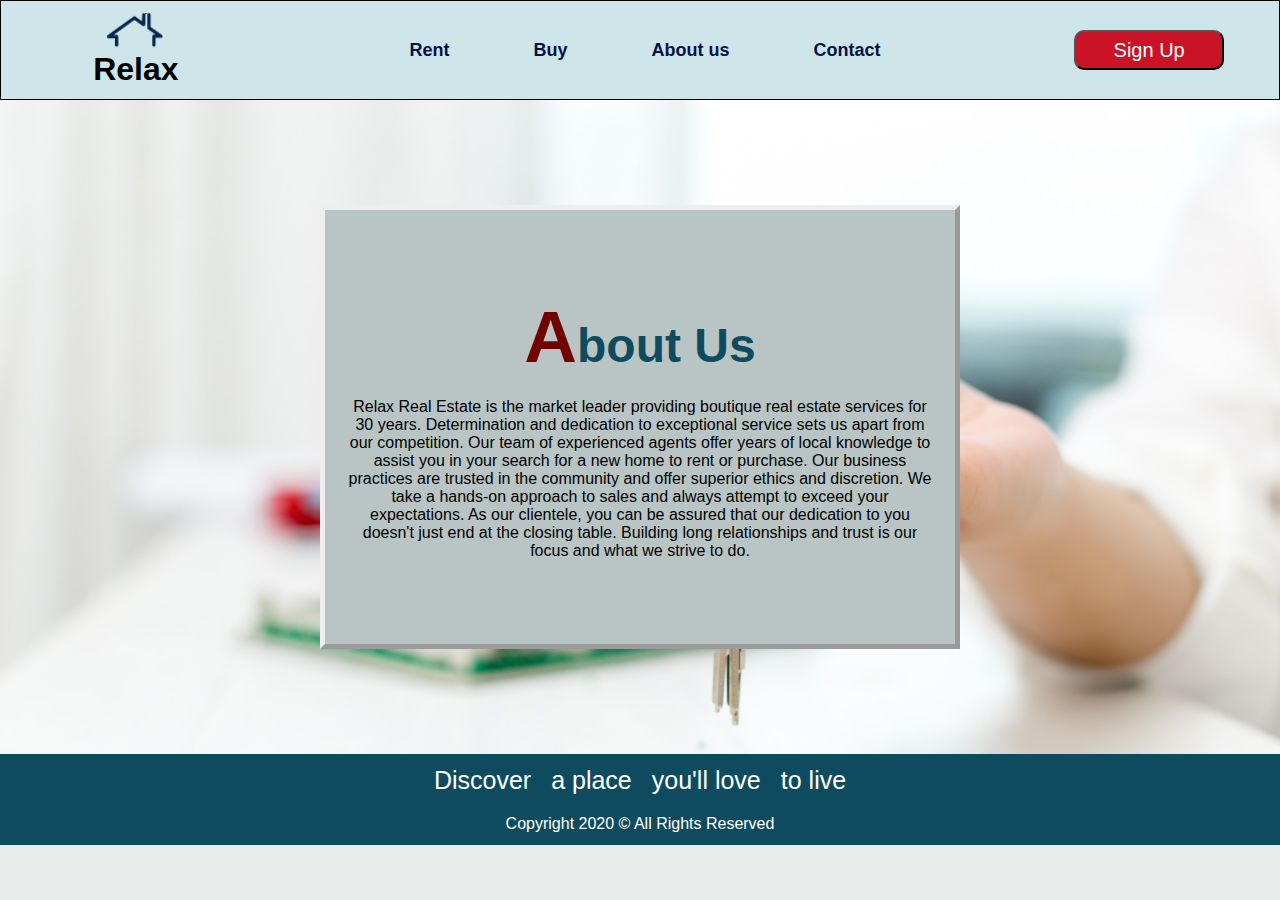
<file: AboutUs.html>
<!DOCTYPE html>
<html lang="en">
<html>
<head>
	<meta charset="utf-8">
	<meta name="viewport" content="width=device-width, initial-scale=1">
    <link rel="stylesheet" type="text/css" href="style.css">
    <link rel="stylesheet" href="https://use.fontawesome.com/releases/v5.4.1/css/all.css" integrity="sha384-5sAR7xN1Nv6T6+dT2mhtzEpVJvfS3NScPQTrOxhwjIuvcA67KV2R5Jz6kr4abQsz" crossorigin="anonymous">
</head>

<body>
    <header class="header">
        
        <div class="header_logo">
            <img class="header_img" src="logo.png"  alt="logo" />
            <h1 class="header_title">Relax</h1>
        </div>

        <nav class="header_nav_list">
            <ul class="nav-list">
                <li>
                    <a class="nav-link" href="./Buy&Rent.html" >Rent</a>
                </li>
                <li>
                    <a class="nav-link" href="./Buy&Rent.html">Buy</a>
                </li>
                <li>
                    <a class="nav-link" href="./AboutUs.html"> About us</a>
                </li>
                <li>
                    <a class="nav-link" href="./contact1.html"> Contact</a>
                </li>    
            </ul>
        </nav>
        <button name="Sign up" id="Button"  >  <a href="./login.html"  >Sign Up</a></button>

    </header>

<section class="about_us">
    <div class="about_us_container">

    <h1 class="main_container_header"><span id="letter">A</span>bout Us</h1>

    <p class="main_container_content">
        Relax Real Estate is the market leader providing boutique real estate services  for 30 years.
        Determination and dedication to exceptional service  sets us apart from our competition.
        Our team of experienced agents offer years of local knowledge
        to assist you in your search for a new home to rent or purchase. Our business practices are trusted
        in the community and offer superior ethics and discretion. We take a hands-on approach to sales and
        always attempt to exceed your expectations. As our clientele, you can be assured that our 
        dedication to you doesn't just end at the closing table. Building long relationships and trust 
        is our focus and what we strive to do.
    </p>

</div>

</section>

<!-- Stat Footer -->
        
<footer class="footer">
    <div class= "footer_title"> 
        <p>Discover <i id="discover" class="fas fa-map-marker-alt"></i></p>
        <p>a place <i id="place" class="fas fa-home"></i></p>
        <p>you'll love <i id="heart" class="fas fa-heart"></i></p>
        <p>to live</p> 
    </div>

    <div class="footer_container">
        <ul class="footer_icons">
            <a href="#"><li><i class="fab fa-facebook fa-2x"></i></li></a>
            <a href="#"><li><i class="fab fa-google-plus fa-2x"></i></li></a>
            <a href="#"><li><i class="fab fa-linkedin fa-2x"></i></li></a>
            <a href="#"><li><i class="fab fa-twitter fa-2x"></i></li></a>
        </ul>
        <span id="footer_copyright">Copyright 2020 &copy; All Rights Reserved </span>
    </div>
</footer>

<!-- End Footer -->


</body>
</file>
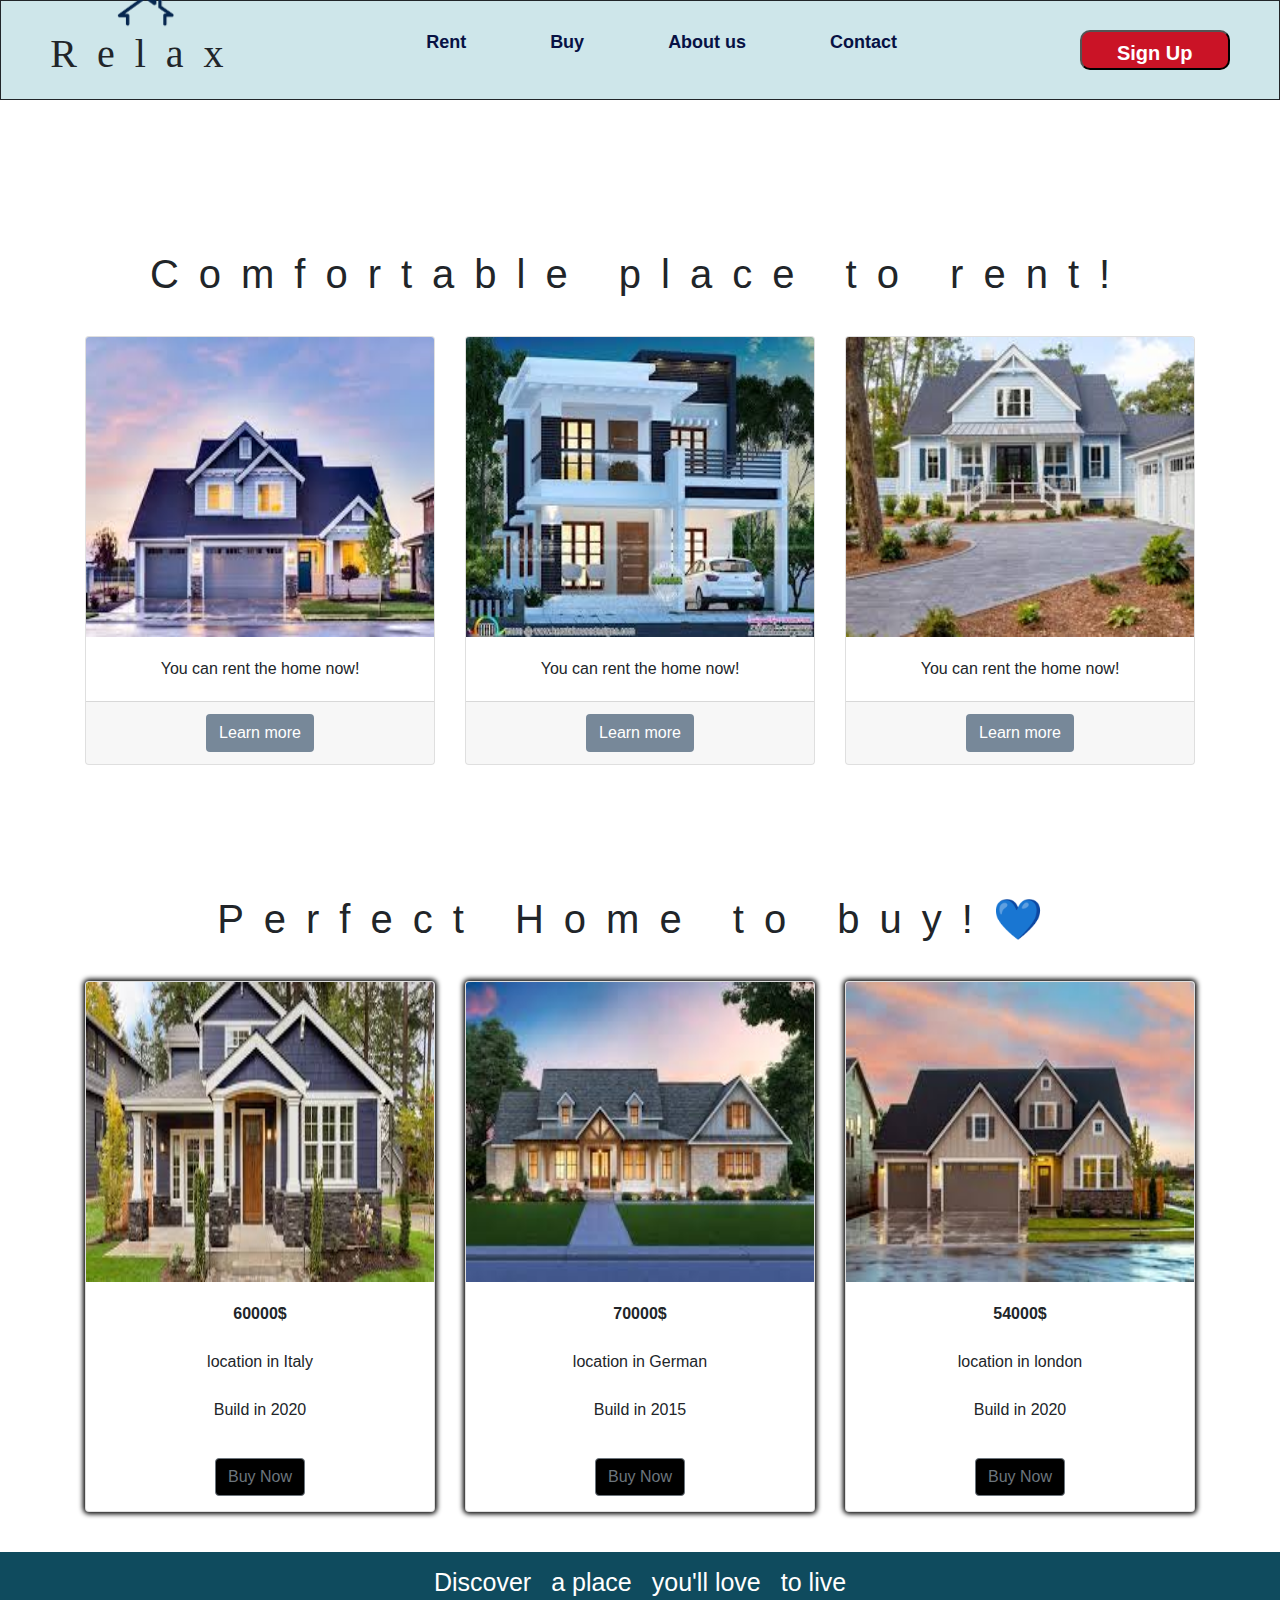
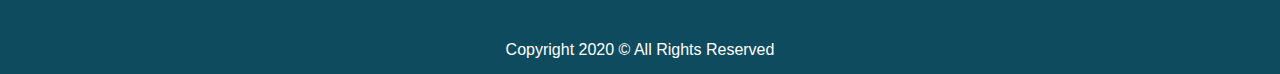
<file: Buy&Rent.html>
<!DOCTYPE html>
<html lang="en">
<head>
    <meta charset="UTF-8">
    <meta http-equiv="X-UA-Compatible" content="IE=edge">
    <meta name="viewport" content="width=device-width, initial-scale=1.0">
    <meta name="description" content="web design">
    <meta name="author" content="group 6">
    <title>Real-state project</title>
    <link rel="stylesheet" href="https://maxcdn.bootstrapcdn.com/bootstrap/4.0.0/css/bootstrap.min.css" integrity="sha384-Gn5384xqQ1aoWXA+058RXPxPg6fy4IWvTNh0E263XmFcJlSAwiGgFAW/dAiS6JXm" crossorigin="anonymous">
    <link rel="stylesheet" href="Buy&Rent.css">
    <link rel="stylesheet" href="https://use.fontawesome.com/releases/v5.4.1/css/all.css" integrity="sha384-5sAR7xN1Nv6T6+dT2mhtzEpVJvfS3NScPQTrOxhwjIuvcA67KV2R5Jz6kr4abQsz" crossorigin="anonymous">

</head>
<body> 

    <!-- Header Section -->

    <header class="header">
        
        <div class="header_logo">
            <img class="header_img" src="logo.png"  alt="logo" />
            <h1 class="header_title">Relax</h1>
        </div>

        <nav class="header_nav_list">
            <ul class="nav-list">
                <li>
                    <a class="nav-link" href="./Buy&Rent.html" >Rent</a>
                </li>
                <li>
                    <a class="nav-link" href="./Buy&Rent.html">Buy</a>
                </li>
                <li>
                    <a class="nav-link" href="./AboutUs.html"> About us</a>
                </li>
                <li>
                    <a class="nav-link" href="./contact1.html"> Contact</a>
                </li>    
            </ul>
        </nav>
        <button name="Sign up" id="Button"  >  <a href="./login.html"  >Sign Up</a></button>

    </header>

        <!--   Rent Section         -->
        
    <section class="Rent" id='Rent'>
        <div class="container">
            <h1> Comfortable place to rent!</h1>
    <div class="row">
        <div class="col-md-4">
            <div class="card ">
                <img class="card-img-top    w-100"
                    src="home1.jfif"
                    alt="Homes" height="270px">
                <div class="card-body">
                    <p class="card-text">You can rent the home now!</p>
                </div>
                <div class="card-footer   text-center">

                    <button class="btn badge-primary"> Learn more</button>

                </div>
            </div>
        </div>
        <div class="col-md-4">
            <div class="card">
                <img class="card-img-top   w-100"
                    src="home2.jfif"
                    alt="Homes" >
                <div class="card-body">
                    <p class="card-text">You can rent the home now!</p>
                </div>
                <div class="card-footer   text-center">

                    <button class="btn badge-primary"> Learn more</button>

                </div>
            </div>
        </div>
        <div class="col-md-4">
            <div class="card">
                <img class="card-img-top   w-100"
                    src="home3.jfif"
                    alt="Homes" >
                <div class="card-body">
                    <p class="card-text">You can rent the home now!</p>
                </div>
                <div class="card-footer   text-center">

                    <button class="btn badge-primary"> Learn more</button>

                </div>
            </div>
        </div>
    </div>
</div>
</section>
                     <!-- Buy  Section -->

       <section >
        <div class="Buy" id="Buy">
            <h1>Perfect Home to buy!&#128153;</h1>
<div class="container">
<div class="row">
<div class="col-md-4">
    <div class="card ">
        <img class="card-img-top    w-100"
        src="home4.jfif"
            alt="Homes">
        <div class="card-body">
        
                <ul>
                    <li><b>60000$</b></li>
                    <br>
                    <li>location in Italy</li>
                    <br>
                    <li>Build in 2020</li>  
                    </ul>
            </div>
        

        <button type="button" class="btn btn-outline-secondary">Buy Now</button>
       
       
    </div>
</div>
<div class="col-md-4">
    <div class="card">
        <img class="card-img-top   w-100"
            src="home5.jfif"
            alt="Homes">
        <div class="card-body">
           
                <ul>
                    <li><b>70000$</b></li>
                    <br>
                    <li>location in German</li>
                    <br>
                    <li>Build in 2015</li>  
                  </ul>
        </div>
       

        <button type="button" class="btn btn-outline-secondary">Buy Now</button>
        

    </div>
</div>
<div class="col-md-4">
    <div class="card">
        <img class="card-img-top   w-100"
src="home6.jfif"    alt="Homes">
        <div class="card-body">
                <ul>
                    <li><b>54000$</b></li>
                    <br>
                    <li>location in london</li>
                    <br>
                    <li>Build in 2020</li>  

                    </ul>
        </div>
       

        <button type="button" class="btn btn-outline-secondary">Buy Now</button>
    </div>
</div>
</div>
</div>

</div>
</div>
        </section>

         <!-- Stat Footer -->
        
    <footer class="footer">
        <div class= "footer_title"> 
            <p>Discover <i id="discover" class="fas fa-map-marker-alt"></i></p>
            <p>a place <i id="place" class="fas fa-home"></i></p>
            <p>you'll love <i id="heart" class="fas fa-heart"></i></p>
            <p>to live</p> 
        </div>

        <div class="footer_container">
            <ul class="footer_icons">
                <a href="#"><li><i class="fab fa-facebook fa-2x"></i></li></a>
                <a href="#"><li><i class="fab fa-google-plus fa-2x"></i></li></a>
                <a href="#"><li><i class="fab fa-linkedin fa-2x"></i></li></a>
                <a href="#"><li><i class="fab fa-twitter fa-2x"></i></li></a>
            </ul>
            <span id="footer_copyright">Copyright 2020 &copy; All Rights Reserved </span>
        </div>
    </footer>
    
<!-- End Footer -->



    </body>
    </html>
</file>
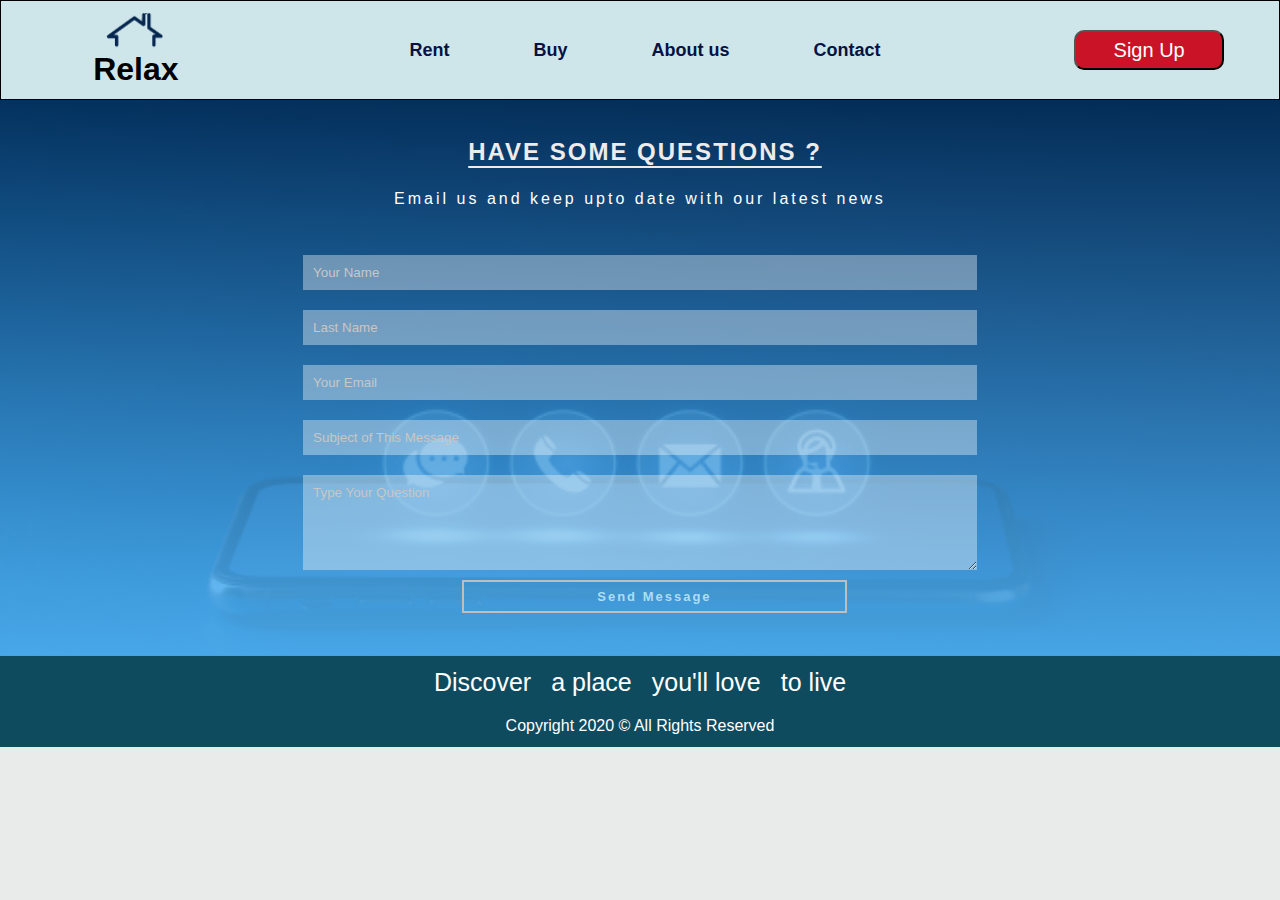
<file: contact1.html>
<!DOCTYPE html>
<html lang="en">
<head>
    <meta charset="UTF-8">
    <meta http-equiv="X-UA-Compatible" content="IE=edge">
    <meta name="viewport" content="width=device-width, initial-scale=1.0">
    <title>Relax |Contact us</title>
    <link rel="stylesheet" href="style.css">
    <link rel="stylesheet" href="https://use.fontawesome.com/releases/v5.4.1/css/all.css" integrity="sha384-5sAR7xN1Nv6T6+dT2mhtzEpVJvfS3NScPQTrOxhwjIuvcA67KV2R5Jz6kr4abQsz" crossorigin="anonymous">
</head>
<body>
    <header class="header">
        
        <div class="header_logo">
            <img class="header_img" src="logo.png"  alt="logo" />
            <h1 class="header_title">Relax</h1>
        </div>

        <nav class="header_nav_list">
            <ul class="nav-list">
                <li>
                    <a class="nav-link" href="Rent" >Rent</a>
                </li>
                <li>
                    <a class="nav-link" href="#Buy">Buy</a>
                </li>
                <li>
                    <a class="nav-link" href="./AboutUs.html"> About us</a>
                </li>
                <li>
                    <a class="nav-link" href="./contact1.html"> Contact</a>
                </li>    
            </ul>
        </nav>
        <button name="Sign up" id="Button"  >  <a href="./login.html"  >Sign Up</a></button>

    </header>

    <!-- contact us section -->
    <section id="contact-section">
        <div class="contact-container">
            <h2> HAVE SOME QUESTIONS ?</h2>
            <p> Email us and keep upto date with our latest news</p>
            <div class="contact-form">

                <!-- form section -->
                
                <form action="" class="form-box">
                    <input type="text" placeholder="Your Name" required>
                    <input type="text" placeholder="Last Name" required>
                    <input type="email" placeholder="Your Email" required>
                    <input type="text" placeholder="Subject of This Message" required>
                    <textarea name="message" placeholder="Type Your Question" id="" rows="5" required></textarea>
                    <button class="submit">
                        Send Message
                    </button>
                </form>
                
            </div>
        </div>
    </section>
    <!-- Stat Footer -->
        
    <footer class="footer">
        <div class= "footer_title"> 
            <p>Discover <i id="discover" class="fas fa-map-marker-alt"></i></p>
            <p>a place <i id="place" class="fas fa-home"></i></p>
            <p>you'll love <i id="heart" class="fas fa-heart"></i></p>
            <p>to live</p> 
        </div>

        <div class="footer_container">
            <ul class="footer_icons">
                <a href="#"><li><i class="fab fa-facebook fa-2x"></i></li></a>
                <a href="#"><li><i class="fab fa-google-plus fa-2x"></i></li></a>
                <a href="#"><li><i class="fab fa-linkedin fa-2x"></i></li></a>
                <a href="#"><li><i class="fab fa-twitter fa-2x"></i></li></a>
            </ul>
            <span id="footer_copyright">Copyright 2020 &copy; All Rights Reserved </span>
        </div>
    </footer>
    
<!-- End Footer -->

</body>
</html>
</file>
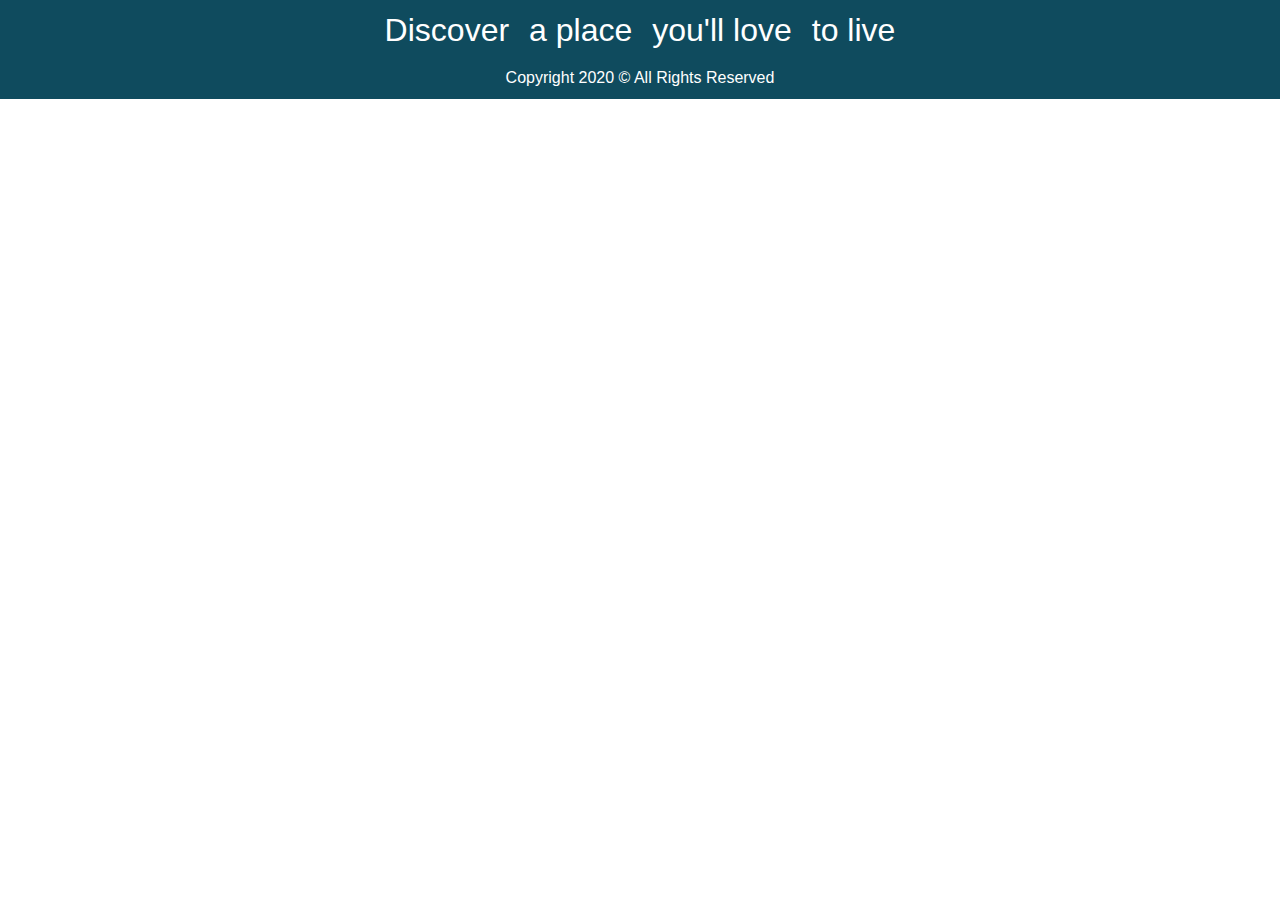
<file: Footer.html>
<!DOCTYPE html>
<html lang="en">
    <head>
        <meta charset="UTF-8">
        <meta name="viewport" content="width=device-width, initial-scale=1.0">
        <meta name="description" content="web design">
        <meta name="author" content="Group-6">
        <title>Real estate website-Footer</title>
        <link rel="stylesheet" href="footer.css">
        <link rel="stylesheet" href="https://use.fontawesome.com/releases/v5.4.1/css/all.css" integrity="sha384-5sAR7xN1Nv6T6+dT2mhtzEpVJvfS3NScPQTrOxhwjIuvcA67KV2R5Jz6kr4abQsz" crossorigin="anonymous">
    </head>
    <body>

<!-- Stat Footer -->
        
        <div class="footer">
            <div class= "footer_title"> 
                <p>Discover <i id="discover" class="fas fa-map-marker-alt"></i></p>
                <p>a place <i id="place" class="fas fa-home"></i></p>
                <p>you'll love <i id="heart" class="fas fa-heart"></i></p>
                <p>to live</p> 
            </div>

            <div class="footer_container">
                <ul class="footer_icons">
                    <a href="#"><li><i class="fab fa-facebook fa-2x"></i></li></a>
                    <a href="#"><li><i class="fab fa-google-plus fa-2x"></i></li></a>
                    <a href="#"><li><i class="fab fa-linkedin fa-2x"></i></li></a>
                    <a href="#"><li><i class="fab fa-twitter fa-2x"></i></li></a>
                </ul>
                <span id="footer_copyright">Copyright 2020 &copy; All Rights Reserved </span>
            </div>
        </div>
        
        <!-- End Footer -->
</file>
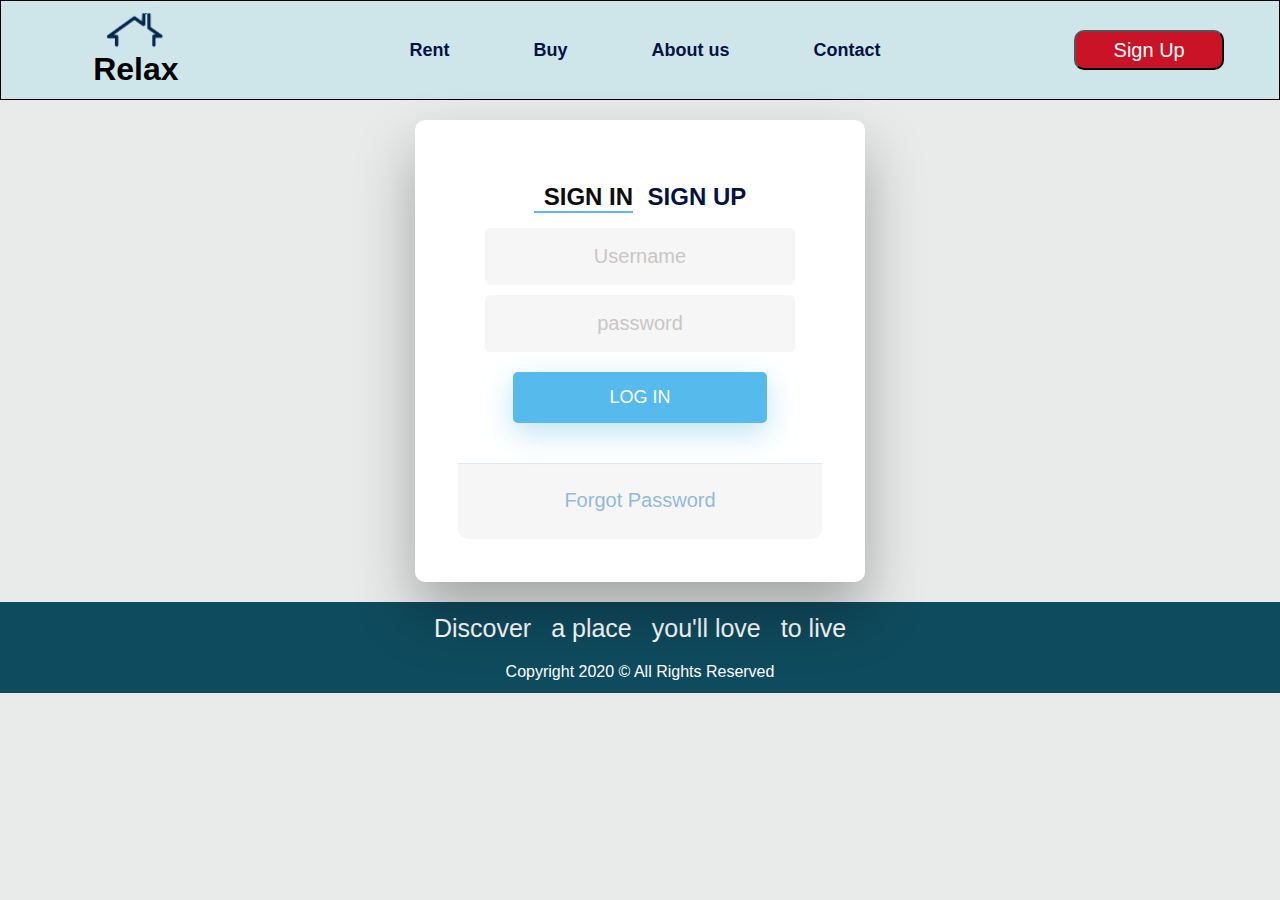
<file: login.html>
<!DOCTYPE html>
<html lang="en">

    <head>
        <meta charset="UTF-8">
        <meta http-equiv="X-UA-Compatible" content="IE=edge">
        <meta name="viewport" content="width=device-width, initial-scale=1.0">
        <link rel="stylesheet" href="style.css">
        <link rel="stylesheet" href="https://use.fontawesome.com/releases/v5.4.1/css/all.css" integrity="sha384-5sAR7xN1Nv6T6+dT2mhtzEpVJvfS3NScPQTrOxhwjIuvcA67KV2R5Jz6kr4abQsz" crossorigin="anonymous">
        <title> SIGN IN Page </title>
    </head>

    <body>
        <header class="header">
        
            <div class="header_logo">
                <img class="header_img" src="logo.png"  alt="logo" />
                <h1 class="header_title">Relax</h1>
            </div>
    
            <nav class="header_nav_list">
                <ul class="nav-list">
                    <li>
                        <a class="nav-link" href="./Buy&Rent.html" >Rent</a>
                    </li>
                    <li>
                        <a class="nav-link" href="./Buy&Rent.html">Buy</a>
                    </li>
                    <li>
                        <a class="nav-link" href="./AboutUs.html"> About us</a>
                    </li>
                    <li>
                        <a class="nav-link" href="./contact1.html"> Contact</a>
                    </li>    
                </ul>
            </nav>
            <button name="Sign up" id="Button"  >  <a href="./login.html"  >Sign Up</a></button>
    
        </header>
    
        <!-- Start Login  -->

        <div id="login_signup">
            <div class="form_content">
                <div class="form_titles">
                    <!-- Tabs Titles -->
                    <h2 class="active"> Sign In </h2>
                    <h2 class="underline">Sign Up </h2>
                </div>
                <form class="form">
                    <input type="text" id="username" class="fadeIn second" name="login" placeholder="Username">
                    <input type="text" id="password" class="fadeIn third" name="login" placeholder="password">
                    <input type="submit" id="submit" class="fadeIn fourth" value="Log In">
                </form>
                <div class="form_footer">
                    <a class="underline" href="#"> Forgot Password</a>
                </div>
            </div>
        </div>

        <!-- End Login  -->

        <!-- Stat Footer -->
            
        <footer class="footer">
            <div class= "footer_title"> 
                <p>Discover <i id="discover" class="fas fa-map-marker-alt"></i></p>
                <p>a place <i id="place" class="fas fa-home"></i></p>
                <p>you'll love <i id="heart" class="fas fa-heart"></i></p>
                <p>to live</p> 
            </div>

            <div class="footer_container">
                <ul class="footer_icons">
                    <a href="#"><li><i class="fab fa-facebook fa-2x"></i></li></a>
                    <a href="#"><li><i class="fab fa-google-plus fa-2x"></i></li></a>
                    <a href="#"><li><i class="fab fa-linkedin fa-2x"></i></li></a>
                    <a href="#"><li><i class="fab fa-twitter fa-2x"></i></li></a>
                </ul>
                <span id="footer_copyright">Copyright 2020 &copy; All Rights Reserved </span>
            </div>
        </footer>
            
        <!-- End Footer -->
        
    </body>
</html>
</file>
<file: style.css>
/* general page style  */
*{
    font-family: sans-serif;
    margin: 0;
    padding: 0;
    box-sizing: border-box;
    
}
body{
    background-color: #e9ebea;
}
/* Style Header*/
.header {
    background-color: #cee6ea;
    display: flex;
    justify-content: space-around;
    align-items: center;
    border: 1px solid;
    height: 100px;
  }
  
  .header_logo {
    font-family: 'Akaya Kanadaka', cursive;
    flex-direction: column;
    display: flex;
    justify-content: center;
    align-items: center;
  }
  
  
  .header_title {
    margin: 0;
    padding-top: -8px;
  }
  
  .header_img {
    width: 160px; 
    height: 38px;  
    object-fit: cover;
  }
  
  .header_nav_list {
    width: 50%;
    justify-content: center;
    align-items: center;
  }
  
  .nav-link {
    padding: 0px;
  }
      
  .nav-list {
    display: flex;
    justify-content: space-evenly;
    align-items: center;
    width: 100%;
    list-style-type: none;
  }
    
  .nav-list a {
    color: #071144;
    text-decoration: none;
    font-family: sans-serif;
    font-weight: bold;
    font-size: 18px;
  }
  
  .nav-list a:hover {
    color: red;
    font-size: 20px;
  }
    
  #Button{
    padding:6px;  
    width:150px;
    height:40px;
    border-radius: 10%;
    font-size: 20px;
    color: rgb(236, 231, 231);
    margin-right: 0px;
    border-radius: 10px;
    background-color: #ca1326;
    font-weight: bold;
  }
  
  #Button :hover{
    background-color: rgb(141, 46, 46);
  }
  #Button a{
      color: white;
      text-decoration: none;
  }
/*End Style Header */
.services_section{
    text-align: center;
    background-color: #e9ebea;
    width: 100%;
    display: flex;
    justify-content: center;
    align-items: center;
    flex-direction: column;
    margin-bottom: 20px;
}
/* content style */
.services_section_container{
   display: flex;
   justify-content: center;
   align-items: center;
   /* border: 1px solid; */
   width: 100%;
   height: 33rem;
}
.services_section_img{
    height: 170px;
    object-fit: cover;
    background-color: #cee6ea;
    border-radius: 50%;
    
}
.services_section_title{
    margin: 20px;
    color: #071144;
    padding-top: 15px;
    font-weight: bold;

    
}
.services_section_description{
    color: #071144;
    font-size: 15px;
    
    width: 80%;

    text-align: center;
    
    
}
.services_section_item{
    display: flex;
    flex-direction : column;
    justify-content: space-around;
    align-items: center;
    height: 85vh;
    padding: 30px 0px;
    
}
.services_section_button{
    width: 180px;
    height: 50px;
    border-radius: 15%;
    background-color: #0f4b5e;
    color: white;
    font-size: 20px;
    font-weight: lighter;
    margin-top: 10px;
    border : none;

}
.services_section_button:hover{
    background-color: white;
    color: cornflowerblue;
    cursor: pointer;
}
a{
    text-decoration: none;
}
h2{
    color: #071144;
    text-align: center;
}
/* media quiery */
@media screen and (max-width: 768px) {
    .services_section_container{
        display: flex;
        flex-direction: column;
        height: auto;

    }
    .services_section_description{
        width: 90%;
        text-align: center;
    }
}
@media screen and (max-width: 425px){
    .services_section_title{
        font-size: 20px;

}
}

/* Start Style For Login page */

a {
    color: #92badd;
    display:inline-block;
    text-decoration: none;
    font-weight: 400;
}

/* Form Style */

#login_signup {
    display: flex;
    justify-content: center;
    align-items: center;
    width: 100%;
    min-height: 100%;
    padding: 20px;
}

.form_content {
    border-radius: 10px 10px 10px 10px;
    background: white;
    padding: 43px;
    width: 90%;
    max-width: 450px;
    position: relative;
    box-shadow: 0 30px 60px 0 rgba(0,0,0,0.3);
    text-align: center;
}

.form_titles {
    margin: 20px 8px 10px 8px; 
    color: #cccccc;
}

h2 {
    display:inline-block;
    font-size: 24px;
    font-weight: 600;
    text-align: center;
    text-transform: uppercase;
    padding-left:10px;
}

h2.inactive {
    color: #cccccc;
}

h2.active {
    color: #0d0d0d;
    border-bottom: 2px solid #5fbae9;
    cursor: pointer;
}

#username, #password {
    background-color: #f6f6f6;
    border: none;
    color: #0d0d0d;
    padding: 15px 32px;
    text-align: center;
    text-decoration: none;
    display: inline-block;
    font-size: 20px;
    margin: 5px;
    width: 85%;
    border: 2px solid #f6f6f6;
    transition: all 0.5s ease-in-out;
    border-radius: 5px 5px 5px 5px;
}

#submit {
    background-color: #56baed;
    border: none;
    color: white;
    padding: 15px 15px;
    text-align: center;
    text-decoration: none;
    display: inline-block;
    text-transform: uppercase;
    font-size: 18px;
    box-shadow: 0 10px 30px 0 rgba(95,186,233,0.4);
    border-radius: 5px 5px 5px 5px;
    margin: 15px 8px 40px 8px;
    transition: all 0.3s ease-in-out;
}

.form_footer {
    background-color: #f6f6f6;
    border-top: 1px solid #dce8f1;
    padding: 25px;
    text-align: center;
    border-radius: 0 0 10px 10px;
    font-size: 20px;
}

/* Animation */

.underline:after {
    display: block;
    left: 0;
    bottom: -10px;
    width: 0;
    height: 2px;
    background-color: #56baed;
    content: "";
    transition: width 0.2s;
}
.underline:hover {
    color: #0d0d0d;
}

.underline:hover:after {
    width: 100%;
}

/* media Quary  */


@media screen and (max-width : 768px) {
    
    h2 {
        font-size: 20px;
    }

    #submit {
        margin: 15px 8px 15px 8px;
        padding: 10px 15px;
        font-size: 16px;
    } 
    
    #username, #password {
        font-size: 16px;
        padding: 15px 15px;
    }

    .form_footer {
        padding: 18px;
        font-size: 16px;
    }
}

/* End Style For Login page */

/*Profile Section at Home Page Style */
.main_container{
	height: 110vh;
	background-image: url(real-estate-agent-with-house-model-keys.jpg);
	background-position: center;
	background-size:cover;
	display: flex;
	justify-content: flex-start;
	align-items: center;
}

#main_container{
	padding: 6%;
	width: 50%;
	display: flex;
	flex-direction: column;
	justify-content: center;
}

.main_container_header{
	padding-bottom: 20px;
	color: #0f4b5e;
	font-size: 48px;
}



.main_header_content{
	color: #071144;
}

.main_container_list{
	list-style: none;
	padding: 20px 0px 20px 120px;
	display: flex;
	text-align: center;

	
}

.main_container_list_botton{
	border: none;
	background: unset;
	font-size: 16px;
	width: 60px;
    height: 30px;
    line-height: 30px;
    color: #720101;
}



.main_container_list_botton:hover{
	background: white;
	font-size: 19px;
	font-weight: bold;
	color:#071144;
	cursor: pointer;
}
.main_container_search{
	display: flex;

}
.main_container_search button{
	height: 30px;
	width: 30px;
	border: 2px solid #071144;
	background: #071144;
	color: white;
}



.main_container_searchtext{
	width: 350px;
	height: 30px;
	border: 1px solid #071144;
}

/* Responsive style for screens that smaller than 768px*/

@media screen and (max-width: 768px){
   #main_container{
	   width: 52%;
	   padding: 2%;
	  }

   .main_container_header{
	   font-size: 44px;
   }
}
 /*Responsive style for screens that smaller than 375px*/
@media screen and (max-width: 425px){
	#main_container{
		width: 60%;
	}
	.main_container_header{
		font-size: 22px;
	}

	.main_container_list{
		padding-left: 25px;
	
}}


/* Start Footer */

.footer {
    background-color: #0f4b5e;
    color: white;
    padding: 2px 0;
    text-align: center;
    width: 100%;
}

.footer_title {
    font-size: 25px;
    padding-top: 10px;
    display: flex;
    justify-content: center;
    align-items: center;
    width: 100%;
}

.footer_title p {
    margin: 0 10px;
}
#discover {
    color: yellow;
}

#place {
    color:violet
}

#heart {
    color: red;
}

.footer_container {
    display: flex;
    justify-content: space-between;
    align-items: center;
    margin: 10px 50px;
    flex-direction: column;
}

.footer_icons {
    display: flex;
    justify-content: space-between;
    align-items: center;
    list-style: none;
    padding-bottom: 10px;
}

.footer_icons a {
    color: white;
}

.footer_icons li {
    padding-left: 20px;
}

.footer_icons li:hover {
    color: blue
}

/* End Footer */

/* Media Quary */

@media screen and (max-width : 768px) {
    
    /* Footer Section */

    .footer_title {
        font-size: 16PX;
    }
    .footer_title p {
        margin: 0px 2px;
    }
    #footer_copyright {
        font-size: 16px;
        width: 276px;;
    }
}

/*About Us Page */
.about_us{
    height: 654px;
    display: flex;
    justify-content: center;
    text-align: center;
    align-items: center;
    /*background-color: white;*/
    background-image: url(real-estate-agent-with-house-model-keys.jpg);
	background-position: center;
	background-size:cover;
}

.about_us_container{
    border: 5px;
    width: 59%;
    display: flex;
    flex-direction: column;
    justify-content: center;
    align-items: center;
    height: 68%;
    padding: 20px;
    border-style: outset;
    background-color: #b9c4c4 ;
}

.about_us_container{
    width: 50%;
   
}   

.about_us_container_header{
    font-size: 55px;
    color: #071144;
    
}

.about_us_container_header:hover{
    cursor: pointer;
    font-size: 60px;
}

#letter{
    color: #720101;
    font-size: 73px;
}

.about_us_container_content{
    text-align: justify;
    font-size: 17px;
    color: #04091d;
}

@media screen and (max-width: 768px){
    .about_us_container{
        height: 80%;
    }
    .about_us_container_content{
        font-size: 16px;
    }
}

@media screen and (max-width: 425px){
    .about_us_container{
        height: 77%;
        width: 85%;
    }
     .about_us_container_header{
         font-size: 33px;
     }
     
     #letter{
         font-size: 36px ;
     }

     .about_us_container_content{
         font-size: 12px;
     }
  
}

/* start contact us page */
.contact-container{
    overflow: hidden;
    display: flex;
    justify-content: center;
    align-items: center;
    flex-direction: column;
    width: 100%;
}
.form-box{
    display: flex;
    justify-content: center;
    align-items: center;
    flex-direction: column;
    width: 80%;
    padding-bottom: 5px;
}
#contact-section{
    
    background-image:  linear-gradient(rgba(4, 72, 136, 0.6), rgba(79, 180, 248, 0.9)), url("contact-us-12.jpg" );
    background-size: cover;
    background-position: center;
    height: 82%;
    width: 100%;
    padding: 3%;
}
.contact-container h2{
    text-align: center;
    text-decoration: underline;
    text-underline-position: under;
    color: rgb(238, 235, 235);
    letter-spacing: 2px;
    padding-bottom: 2%;



}
.contact-container p{
    text-align: center;
    width: 70%;
    margin-left: auto;
    margin-right: auto;
    padding-bottom: 3%;
    color: #fff;
    letter-spacing: 3px;
    display: flex;
    justify-content: center;
    align-items: center;
    
}
.contact-form{
    display: flex;
    justify-content: center;
    align-items: center;
    width: 100%;
}
.form-info{
    font-size: 16px;
    font-style: italic;
    color: rgb(255, 255, 255);
    letter-spacing: 2px;

}
input{
    padding: 10px;
    margin: 10px;
    width: 70%;
    background-color: rgba(241, 245, 247, 0.4);
    color: rgb(0, 0, 0);
    border: none;
    outline: none;

}
input::placeholder{
    color: rgb(201, 198, 198);

}
textarea{
    padding: 10px;
    margin: 10px;
    width: 70%;
    background-color: rgba(241, 245, 247, 0.4);
    color: rgb(0, 0, 0);
    border: none;
    outline: none;
}
textarea::placeholder{
    color: rgb(201, 198, 198);
}
.submit{
    width: 40%;
    background: none;
    padding: 4px;
    outline: none;
    font-size: 13px;
    font-weight: bold;
    letter-spacing: 2px;
    height: 33px;
    text-align: center;
    cursor: pointer;
    letter-spacing: 2px;
    margin-left: 3%;
    border: 2px solid rgb(190, 190, 190);
    color: rgb(173, 222, 245) ;
}
.submit:hover{
    border: 1px solid #fff;
    color: #fff;
    cursor: pointer;


}
/* Media quiery */
@media screen and (max-width: 768px){
    #contact-section .contact-form{
        display: block;
        width: 100%;
        text-align: center;

    }
    #contact-section .submit{
        width: 60%;

    }
}
/* end contact us page */
</file>
<file: Buy&Rent.css>
/* Global Style */

* {
  padding: 0;
  margin: 0;
  box-sizing: border-box;
  font-family: sans-serif;
}

/* Header Style */

.header {
  background-color: #cee6ea;
  display: flex;
  justify-content: space-around;
  align-items: center;
  border: 1px solid;
  height: 100px;
}

.header_logo {
  font-family: 'Akaya Kanadaka', cursive;
  flex-direction: column;
  display: flex;
  justify-content: center;
  align-items: center;
}


.header_title {
  margin: 0;
  padding-top: -8px;
}

.header_img {
  width: 160px; 
  height: 38px;  
  object-fit: cover;
}

.header_nav_list {
  width: 50%;
  justify-content: center;
  align-items: center;
}

.nav-link {
  padding: 0px;
}
    
.nav-list {
  display: flex;
  justify-content: space-evenly;
  align-items: center;
  width: 100%;
  list-style-type: none;
}
  
.nav-list a {
  color: #071144;
  text-decoration: none;
  font-family: sans-serif;
  font-weight: bold;
  font-size: 18px;
}

.nav-list a:hover {
  color: red;
  font-size: 20px;
}
  
#Button{
  padding:6px;  
  width:150px;
  height:40px;
  border-radius: 10%;
  font-size: 20px;
  color: rgb(236, 231, 231);
  margin-right: 0px;
  border-radius: 10px;
  background-color: #ca1326;
  font-weight: bold;
}

#Button :hover{
  background-color: rgb(141, 46, 46);
}
#Button a{
  color: white;
  text-decoration: none;
}

.Rent{
  margin-top: 150px;
  text-align: center;
}
.Rent button{
 background-color: lightslategrey;

}
.card-img-top{
transition: ease 2s;
width: 300px;
height: 300px;
}

.Rent .card:hover{
box-shadow: -5px 5px grey;

}
  
.Buy{
  margin: 130px 0 40px 0;
  text-align: center;
 
  
  
  }
  h1{
    letter-spacing: 20px;
    padding-bottom:30px;
  }
  .Buy button{
   margin-bottom: 15px;
  background-color:rgb(0, 0, 0);
  
  }
  
  .Buy .card{
  display: block;
  padding-top: 0px;
  box-shadow: 0px 0px 5px 2px #000;
  }

  .card-body ul li {

    list-style: none;
    
    
    }
    /* Start Footer */

.footer {
  background-color: #0f4b5e;
  color: white;
  padding: 2px 0;
  text-align: center;
  width: 100%;
}

.footer_title {
  font-size: 25px;
  padding-top: 10px;
  display: flex;
  justify-content: center;
  align-items: center;
  width: 100%;
}

.footer_title p {
  margin: 0 10px;
}
#discover {
  color: yellow;
}

#place {
  color:violet
}

#heart {
  color: red;
}

.footer_container {
  display: flex;
  justify-content: space-between;
  align-items: center;
  margin: 10px 50px;
  flex-direction: column;
}

.footer_icons {
  display: flex;
  justify-content: space-between;
  align-items: center;
  list-style: none;
  padding-bottom: 10px;
}

.footer_icons a {
  color: white;
}

.footer_icons li {
  padding-left: 20px;
}

.footer_icons li:hover {
  color: blue
}

/* End Footer */
</file>
<file: footer.css>
* {
    padding: 0;
    margin: 0;
    box-sizing: border-box;
    font-family: sans-serif;
}

/* Start Footer */

.footer {
    background-color: #0f4b5e;
    color: white;
    padding: 2px 0;
    text-align: center;
    width: 100%;
}

.footer_title {
    font-size: 25px;
    padding-top: 10px;
    display: flex;
    justify-content: center;
    align-items: center;
    width: 100%;
}

.footer_title p {
    margin: 0 10px;
}
#discover {
    color: yellow;
}

#place {
    color:violet
}

#heart {
    color: red;
}

.footer_container {
    display: flex;
    justify-content: space-between;
    align-items: center;
    margin: 10px 50px;
    flex-direction: column;
}

.footer_icons {
    display: flex;
    justify-content: space-between;
    align-items: center;
    list-style: none;
    padding-bottom: 10px;
}

.footer_icons a {
    color: white;
}

.footer_icons li {
    padding-left: 20px;
}

.footer_icons li:hover {
    color: blue
}

/* End Footer */

/* Media Quary */

@media screen and (max-width : 768px) {
    
    /* Footer Section */

    .footer_title {
        font-size: 16PX;
    }
    .footer_title p {
        margin: 0px 2px;
    }
    #footer_copyright {
        font-size: 16px;
        width: 276px;;
    }
}

@media screen and (min-width : 768px) {
    .footer_title {
        font-size: 32PX;
    }
}
</file>
